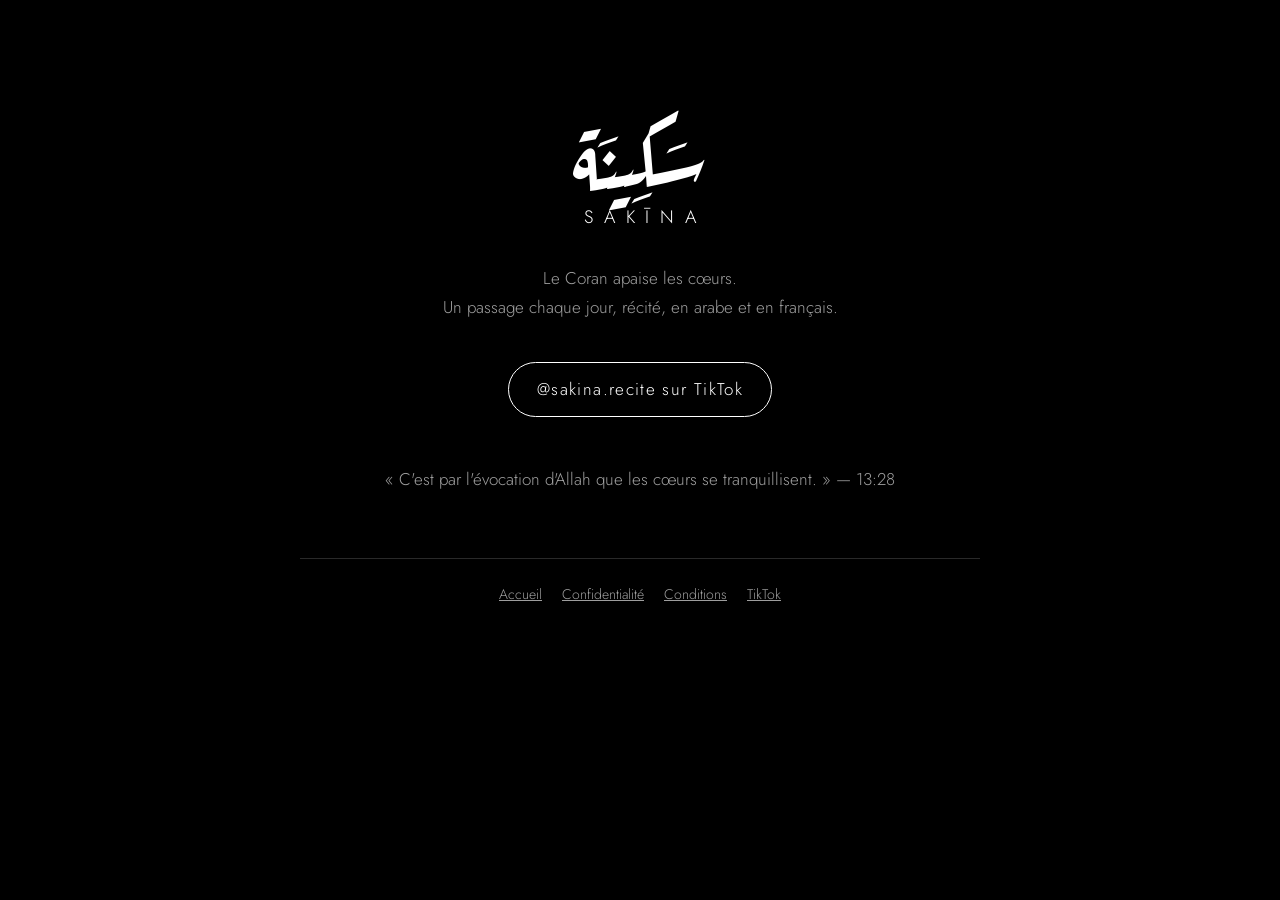
<file: index.html>
<!doctype html>
<html lang="fr"><head><meta charset="utf-8"><meta name="viewport" content="width=device-width, initial-scale=1">
<link rel="preconnect" href="https://fonts.googleapis.com"><link href="https://fonts.googleapis.com/css2?family=Aref+Ruqaa&family=Jost:wght@300;400&display=swap" rel="stylesheet">
<link rel="stylesheet" href="/style.css"><link rel="icon" href="/logo.png">
<title>SAKĪNA</title>
<meta name="description" content="Un passage du Coran chaque jour, récité, en arabe et en français.">
</head><body><main>
<div class="brand"><div class="ar" lang="ar" dir="rtl">سَكِينَة</div><div class="lat">SAKĪNA</div></div>
<p class="tagline">Le Coran apaise les cœurs.<br>Un passage chaque jour, récité, en arabe et en français.</p>
<a class="cta" href="https://www.tiktok.com/@sakina.recite">@sakina.recite sur TikTok</a>
<p class="tagline" style="margin-top:48px">« C'est par l'évocation d'Allah que les cœurs se tranquillisent. » — 13:28</p>
<nav><a href="/">Accueil</a><a href="/privacy/">Confidentialité</a><a href="/terms/">Conditions</a><a href="https://www.tiktok.com/@sakina.recite">TikTok</a></nav>
</main></body></html>
</file>
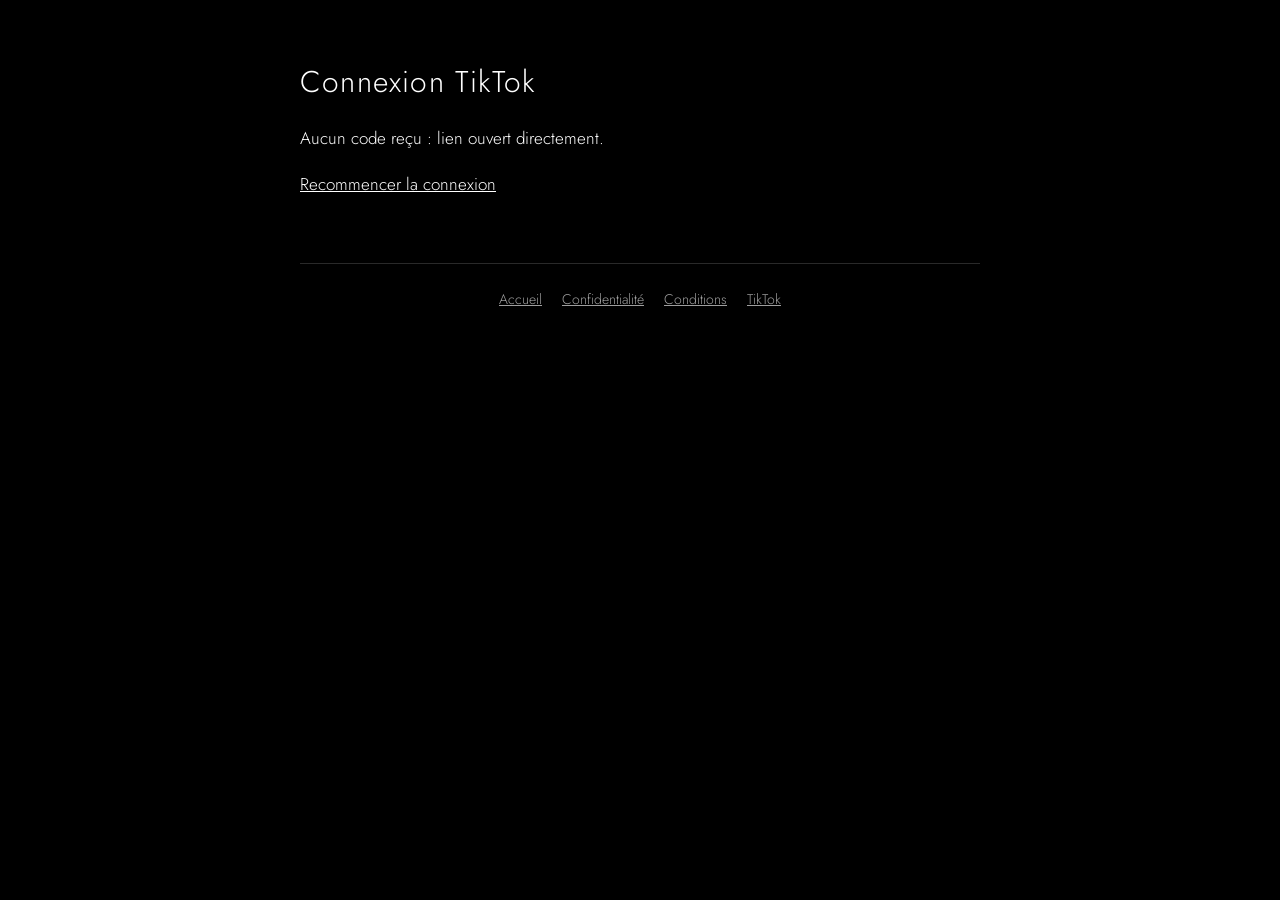
<file: callback/index.html>
<!doctype html>
<html lang="fr"><head><meta charset="utf-8"><meta name="viewport" content="width=device-width, initial-scale=1">
<link rel="preconnect" href="https://fonts.googleapis.com"><link href="https://fonts.googleapis.com/css2?family=Aref+Ruqaa&family=Jost:wght@300;400&display=swap" rel="stylesheet">
<link rel="stylesheet" href="/style.css"><link rel="icon" href="/logo.png">
<title>Connexion TikTok · SAKĪNA</title>
<meta name="robots" content="noindex">
</head><body><main>
<h1>Connexion TikTok</h1>
<div id="ok" hidden>
  <p>Autorisation reçue. Copiez ce code et collez-le dans l'action GitHub <b>« TikTok : enregistrer l'autorisation »</b> du dépôt <code>quran-tiktok</code>. Il n'est valable que quelques minutes.</p>
  <div class="box"><code id="code"></code></div>
  <button id="copy">Copier le code</button>
</div>
<div id="err" hidden><p>Aucun code reçu : <span id="msg"></span></p><p><a href="/connect/">Recommencer la connexion</a></p></div>
<nav><a href="/">Accueil</a><a href="/privacy/">Confidentialité</a><a href="/terms/">Conditions</a><a href="https://www.tiktok.com/@sakina.recite">TikTok</a></nav>
</main>
<script>
  const p = new URLSearchParams(location.search);
  const code = p.get("code");
  if (code) {
    document.getElementById("ok").hidden = false;
    document.getElementById("code").textContent = code;
    document.getElementById("copy").onclick = async (e) => {
      try { await navigator.clipboard.writeText(code); e.target.textContent = "Copié ✓"; }
      catch { e.target.textContent = "Sélectionnez le code et copiez-le à la main"; }
    };
  } else {
    document.getElementById("err").hidden = false;
    document.getElementById("msg").textContent = p.get("error_description") || p.get("error") || "lien ouvert directement.";
  }
</script>
</body></html>
</file>
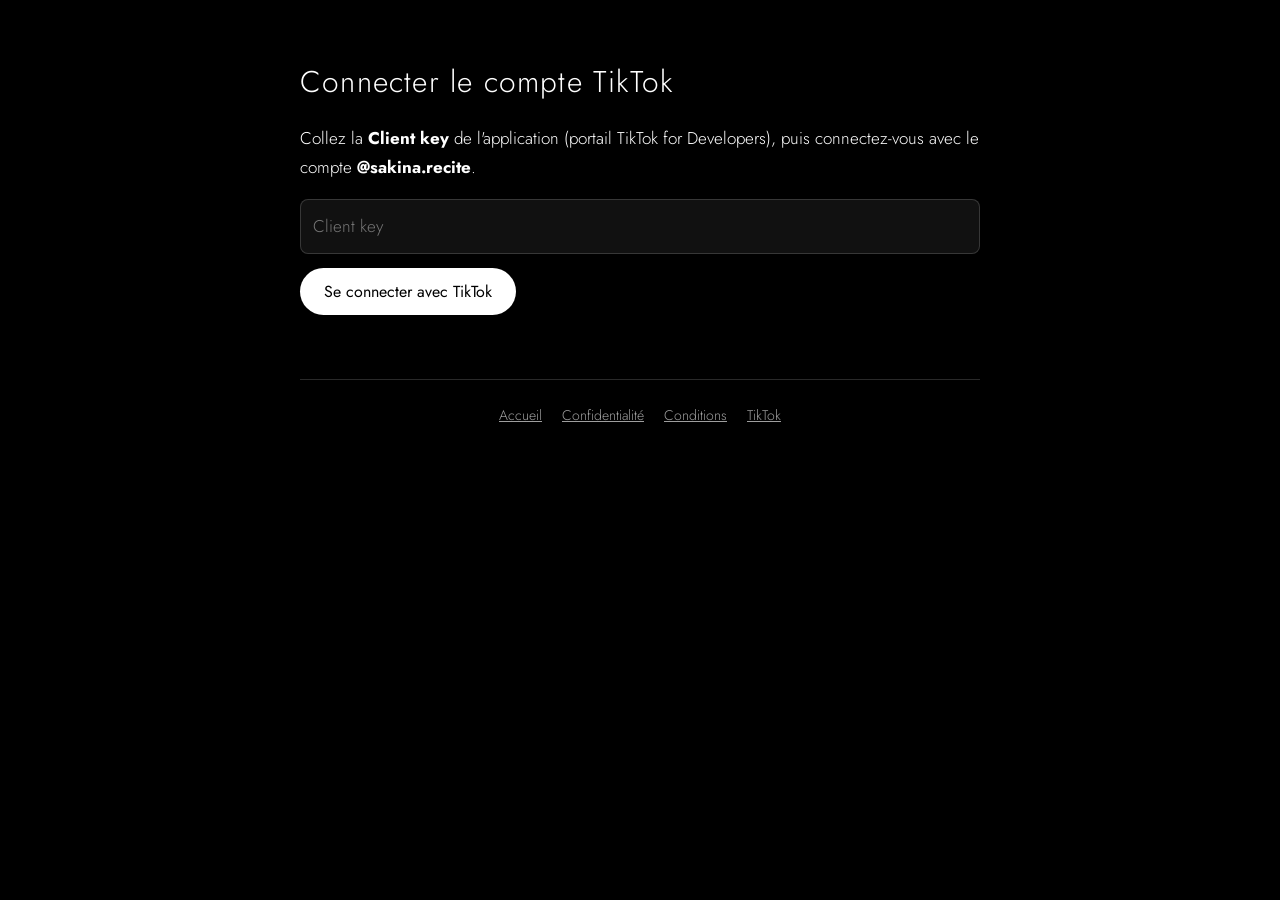
<file: connect/index.html>
<!doctype html>
<html lang="fr"><head><meta charset="utf-8"><meta name="viewport" content="width=device-width, initial-scale=1">
<link rel="preconnect" href="https://fonts.googleapis.com"><link href="https://fonts.googleapis.com/css2?family=Aref+Ruqaa&family=Jost:wght@300;400&display=swap" rel="stylesheet">
<link rel="stylesheet" href="/style.css"><link rel="icon" href="/logo.png">
<title>Connecter TikTok · SAKĪNA</title>
<meta name="robots" content="noindex">
</head><body><main>
<h1>Connecter le compte TikTok</h1>
<p>Collez la <b>Client key</b> de l'application (portail TikTok for Developers), puis connectez-vous avec le compte <b>@sakina.recite</b>.</p>
<input id="key" placeholder="Client key" autocomplete="off">
<button id="go">Se connecter avec TikTok</button>
<nav><a href="/">Accueil</a><a href="/privacy/">Confidentialité</a><a href="/terms/">Conditions</a><a href="https://www.tiktok.com/@sakina.recite">TikTok</a></nav>
</main>
<script>
  document.getElementById("go").onclick = () => {
    const key = document.getElementById("key").value.trim();
    if (!key) return;
    const url = new URL("https://www.tiktok.com/v2/auth/authorize/");
    url.search = new URLSearchParams({
      client_key: key,
      scope: "user.info.basic,video.upload",
      response_type: "code",
      redirect_uri: "https://mohawhite.github.io/callback/",
      state: crypto.randomUUID(),
    });
    location.href = url;
  };
</script>
</body></html>
</file>
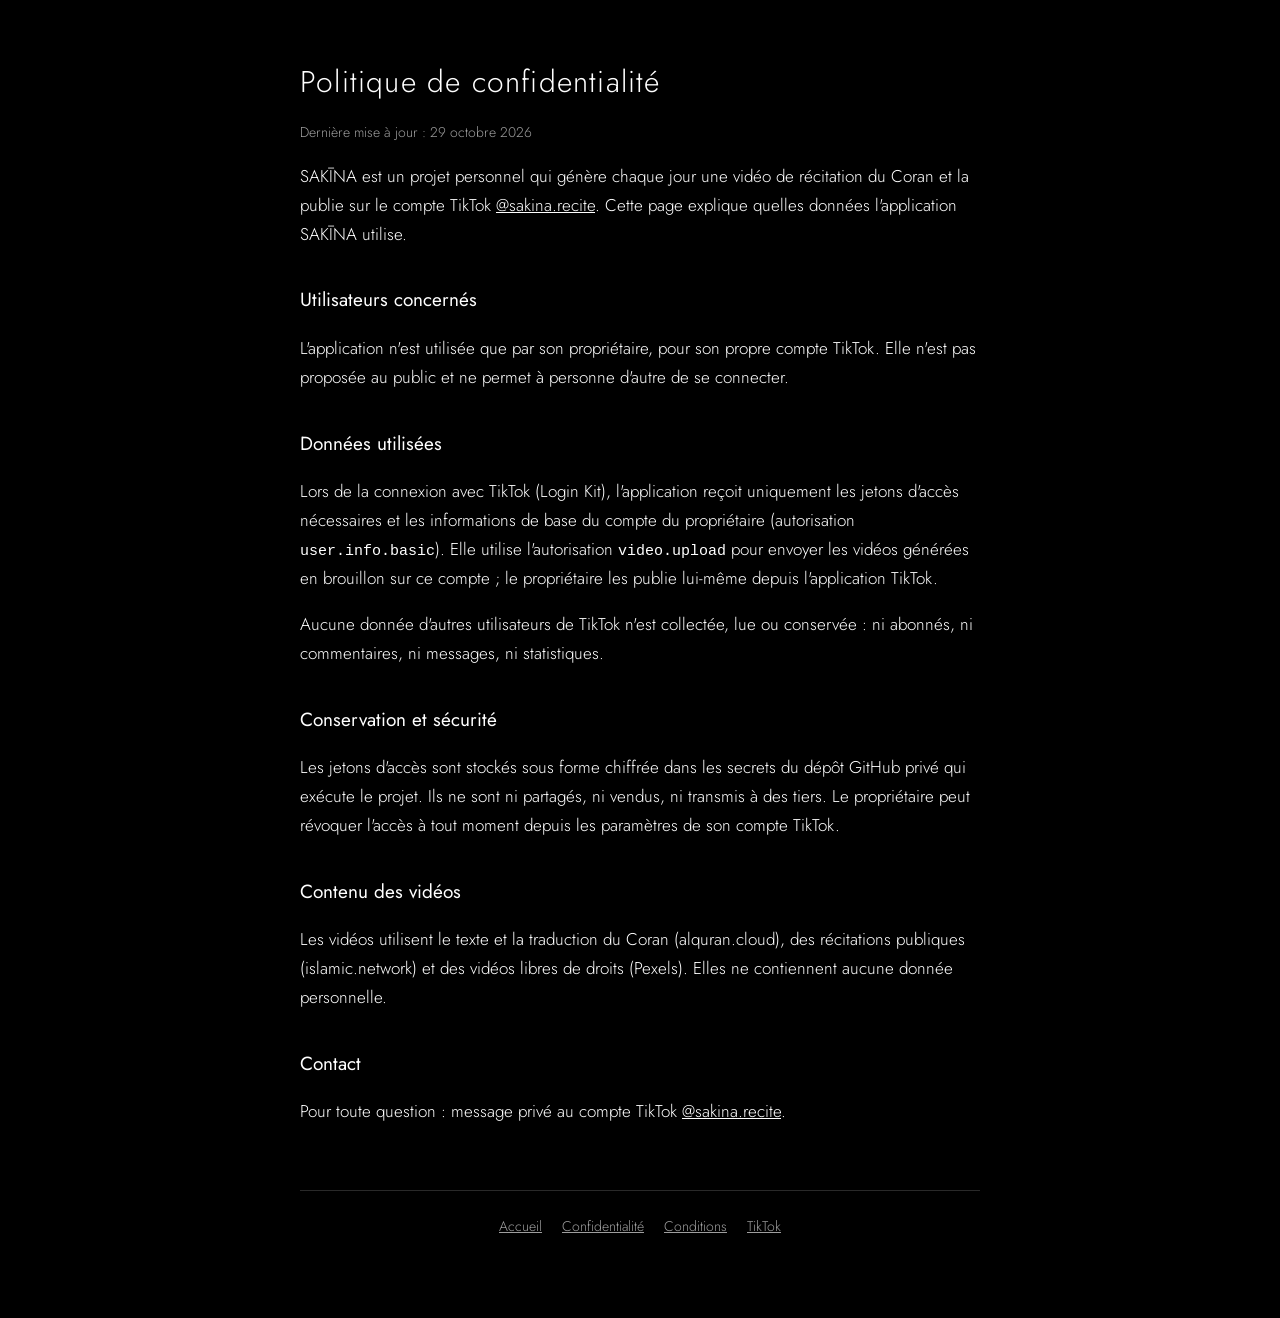
<file: privacy/index.html>
<!doctype html>
<html lang="fr"><head><meta charset="utf-8"><meta name="viewport" content="width=device-width, initial-scale=1">
<link rel="preconnect" href="https://fonts.googleapis.com"><link href="https://fonts.googleapis.com/css2?family=Aref+Ruqaa&family=Jost:wght@300;400&display=swap" rel="stylesheet">
<link rel="stylesheet" href="/style.css"><link rel="icon" href="/logo.png">
<title>Confidentialité · SAKĪNA</title>
</head><body><main>
<h1>Politique de confidentialité</h1>
<p class="date">Dernière mise à jour : 29 octobre 2026</p>

<p>SAKĪNA est un projet personnel qui génère chaque jour une vidéo de récitation du Coran et la publie sur le compte TikTok <a href="https://www.tiktok.com/@sakina.recite">@sakina.recite</a>. Cette page explique quelles données l'application SAKĪNA utilise.</p>

<h2>Utilisateurs concernés</h2>
<p>L'application n'est utilisée que par son propriétaire, pour son propre compte TikTok. Elle n'est pas proposée au public et ne permet à personne d'autre de se connecter.</p>

<h2>Données utilisées</h2>
<p>Lors de la connexion avec TikTok (Login Kit), l'application reçoit uniquement les jetons d'accès nécessaires et les informations de base du compte du propriétaire (autorisation <code>user.info.basic</code>). Elle utilise l'autorisation <code>video.upload</code> pour envoyer les vidéos générées en brouillon sur ce compte ; le propriétaire les publie lui-même depuis l'application TikTok.</p>
<p>Aucune donnée d'autres utilisateurs de TikTok n'est collectée, lue ou conservée : ni abonnés, ni commentaires, ni messages, ni statistiques.</p>

<h2>Conservation et sécurité</h2>
<p>Les jetons d'accès sont stockés sous forme chiffrée dans les secrets du dépôt GitHub privé qui exécute le projet. Ils ne sont ni partagés, ni vendus, ni transmis à des tiers. Le propriétaire peut révoquer l'accès à tout moment depuis les paramètres de son compte TikTok.</p>

<h2>Contenu des vidéos</h2>
<p>Les vidéos utilisent le texte et la traduction du Coran (alquran.cloud), des récitations publiques (islamic.network) et des vidéos libres de droits (Pexels). Elles ne contiennent aucune donnée personnelle.</p>

<h2>Contact</h2>
<p>Pour toute question : message privé au compte TikTok <a href="https://www.tiktok.com/@sakina.recite">@sakina.recite</a>.</p>
<nav><a href="/">Accueil</a><a href="/privacy/">Confidentialité</a><a href="/terms/">Conditions</a><a href="https://www.tiktok.com/@sakina.recite">TikTok</a></nav>
</main></body></html>
</file>
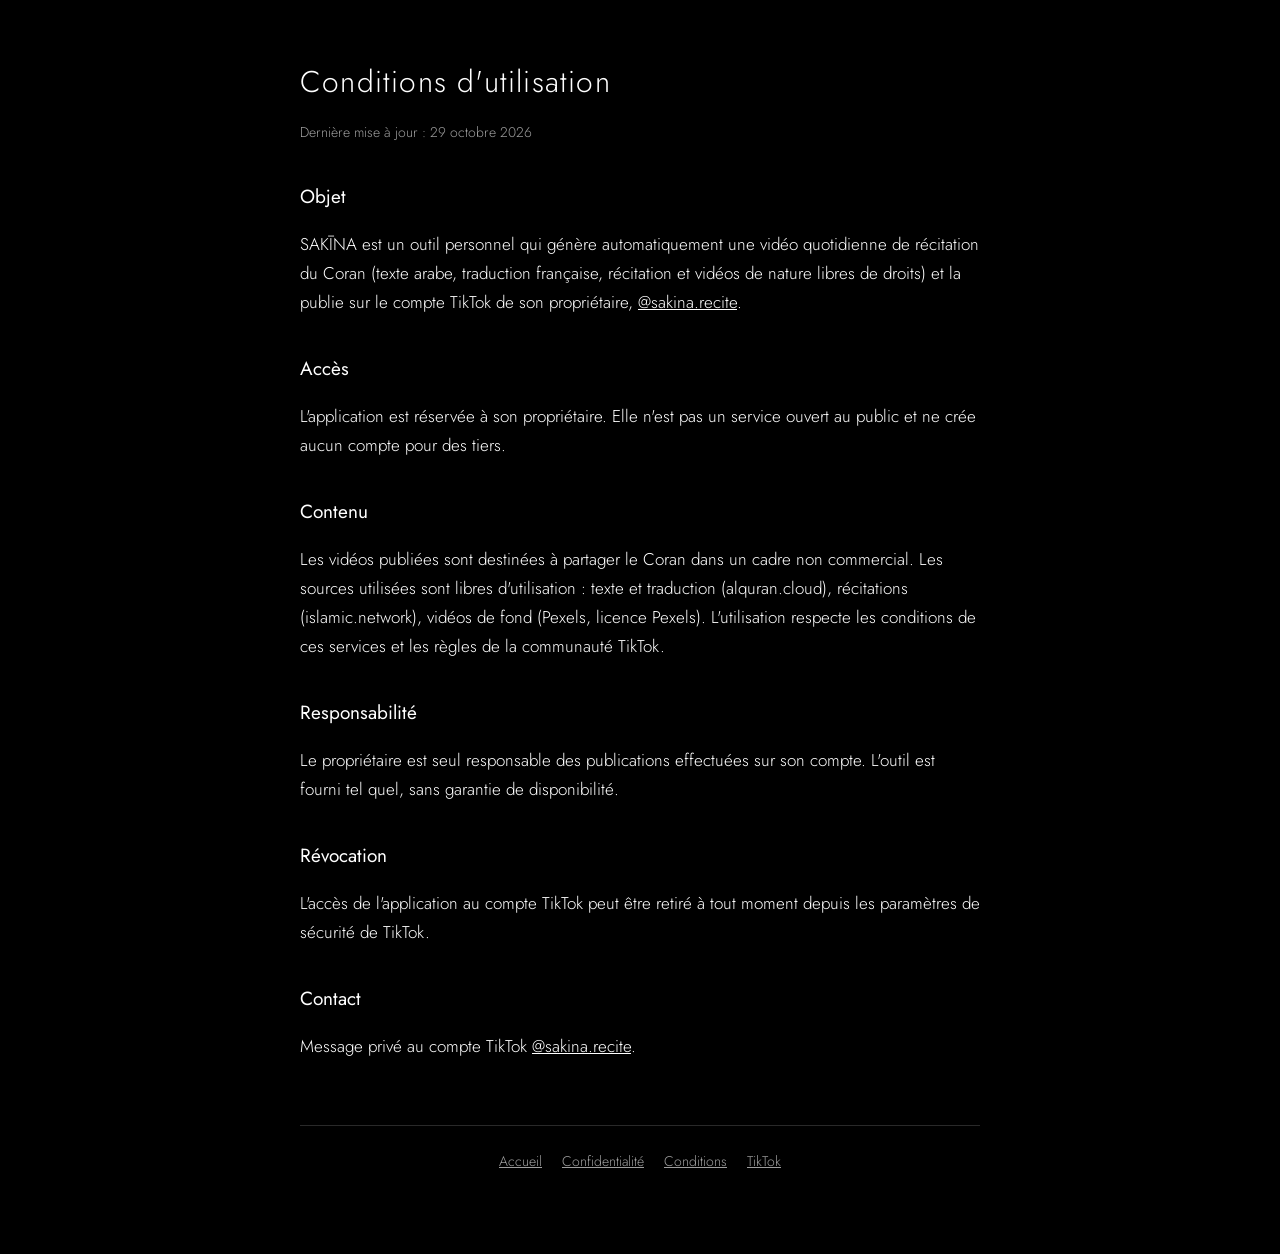
<file: terms/index.html>
<!doctype html>
<html lang="fr"><head><meta charset="utf-8"><meta name="viewport" content="width=device-width, initial-scale=1">
<link rel="preconnect" href="https://fonts.googleapis.com"><link href="https://fonts.googleapis.com/css2?family=Aref+Ruqaa&family=Jost:wght@300;400&display=swap" rel="stylesheet">
<link rel="stylesheet" href="/style.css"><link rel="icon" href="/logo.png">
<title>Conditions d'utilisation · SAKĪNA</title>
</head><body><main>
<h1>Conditions d'utilisation</h1>
<p class="date">Dernière mise à jour : 29 octobre 2026</p>

<h2>Objet</h2>
<p>SAKĪNA est un outil personnel qui génère automatiquement une vidéo quotidienne de récitation du Coran (texte arabe, traduction française, récitation et vidéos de nature libres de droits) et la publie sur le compte TikTok de son propriétaire, <a href="https://www.tiktok.com/@sakina.recite">@sakina.recite</a>.</p>

<h2>Accès</h2>
<p>L'application est réservée à son propriétaire. Elle n'est pas un service ouvert au public et ne crée aucun compte pour des tiers.</p>

<h2>Contenu</h2>
<p>Les vidéos publiées sont destinées à partager le Coran dans un cadre non commercial. Les sources utilisées sont libres d'utilisation : texte et traduction (alquran.cloud), récitations (islamic.network), vidéos de fond (Pexels, licence Pexels). L'utilisation respecte les conditions de ces services et les règles de la communauté TikTok.</p>

<h2>Responsabilité</h2>
<p>Le propriétaire est seul responsable des publications effectuées sur son compte. L'outil est fourni tel quel, sans garantie de disponibilité.</p>

<h2>Révocation</h2>
<p>L'accès de l'application au compte TikTok peut être retiré à tout moment depuis les paramètres de sécurité de TikTok.</p>

<h2>Contact</h2>
<p>Message privé au compte TikTok <a href="https://www.tiktok.com/@sakina.recite">@sakina.recite</a>.</p>
<nav><a href="/">Accueil</a><a href="/privacy/">Confidentialité</a><a href="/terms/">Conditions</a><a href="https://www.tiktok.com/@sakina.recite">TikTok</a></nav>
</main></body></html>
</file>
<file: style.css>
:root { --bg: #000; --fg: #fff; --muted: rgba(255,255,255,.62); --line: rgba(255,255,255,.16); }
* { box-sizing: border-box; }
body { margin: 0; background: var(--bg); color: var(--fg); font: 300 17px/1.7 'Jost', system-ui, sans-serif; }
main { max-width: 720px; margin: 0 auto; padding: 56px 20px 80px; }
a { color: var(--fg); }
.brand { text-align: center; padding: 40px 0 8px; }
.brand .ar { font-family: 'Aref Ruqaa', serif; font-size: 88px; line-height: 1.2; }
.brand .lat { letter-spacing: .6em; margin-right: -.6em; font-size: 18px; }
.tagline { text-align: center; color: var(--muted); margin: 24px 0 40px; }
.cta { display: block; width: fit-content; margin: 0 auto; padding: 12px 28px; border: 1px solid var(--fg); border-radius: 999px; text-decoration: none; letter-spacing: .08em; }
h1 { font-weight: 300; letter-spacing: .04em; font-size: 30px; margin: 0 0 4px; }
h2 { font-weight: 400; font-size: 19px; margin: 36px 0 6px; }
.date { color: var(--muted); font-size: 14px; }
nav { text-align: center; margin-top: 64px; padding-top: 24px; border-top: 1px solid var(--line); font-size: 14px; color: var(--muted); }
nav a { color: var(--muted); margin: 0 10px; }
.box { border: 1px solid var(--line); border-radius: 12px; padding: 18px; margin: 20px 0; word-break: break-all; }
code { font-size: 15px; }
input { width: 100%; padding: 12px; background: #111; color: var(--fg); border: 1px solid var(--line); border-radius: 8px; font: inherit; }
button { margin-top: 14px; padding: 12px 24px; background: var(--fg); color: var(--bg); border: 0; border-radius: 999px; font: 400 16px 'Jost', sans-serif; cursor: pointer; }
</file>
